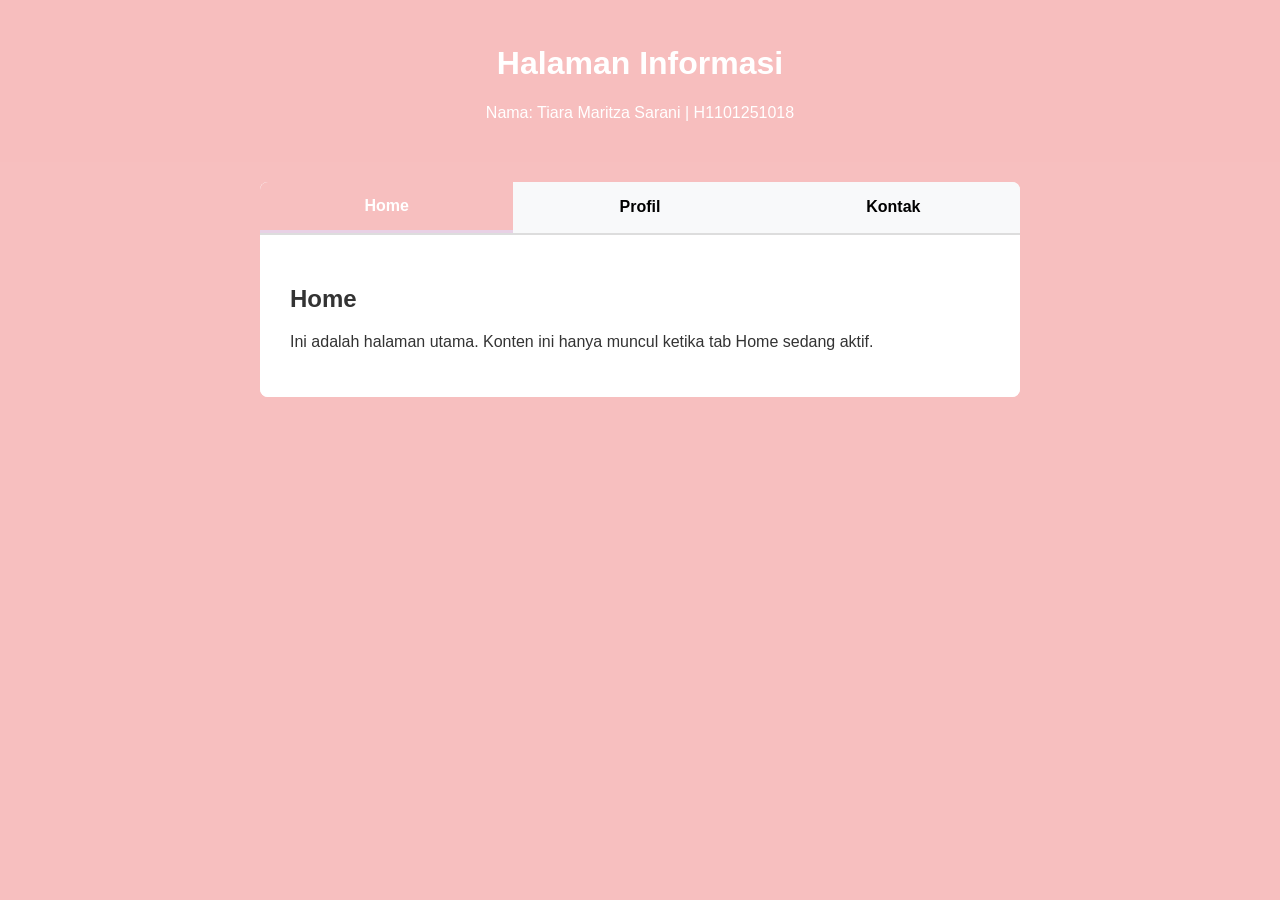
<file: index.html>
<!DOCTYPE html>
<html lang="id">

<head>
    <meta charset="UTF-8">
    <meta name="viewport" content="width=device-width, initial-scale=1.0">
    <title>Tab Navigasi</title>
    <style>
        body {
            font-family: 'Segoe UI', Tahoma, Geneva, Verdana, sans-serif;
            margin: 0;
            padding: 0;
            background-color: #f7bebefa;
            color: #333;
            display: flex;
            flex-direction: column;
            min-height: 100vh;
        }

        header {
            background-color: #f7bebefa;
            color: #fff;
            text-align: center;
            padding: 1.5rem 1rem;

        }

        main {
            flex: 1;
            padding: 20px;
            max-width: 800px;
            margin: 0 auto;
            width: 100%;
            box-sizing: border-box;

        }

        .tab-container {
            background: white;
            border-radius: 8px;
            overflow: hidden;
        }

        nav.tab-buttons {
            display: flex;
            border-bottom: 2px solid #ddd;
            background-color: #f8f9fa;
        }

        button.tab-btn {
            flex: 1;
            background: none;
            border: none;
            padding: 15px 20px;
            font-size: 1rem;
            font-weight: bold;
            cursor: pointer;
            color: #000;
            transition: background-color 0.3s, color 0.3s;
        }

        button.tab-btn:hover {
            background-color: #fff;

        }

        button.tab-btn.active-tab {
            background-color: #f7bebefa;
            color: white;
            border-bottom: 3px solid #e8d1e5;
        }

        .tab-content {
            display: none;
            padding: 30px;
            background-color: white;
        }

        .tab-content.active-content {
            display: block;
        }

        footer {
            background-color: #f7bebefa;
            color: #fff;
            text-align: center;
            padding: 15px;
            margin-top: auto;
        }
    </style>
</head>

<body>

    <header>
        <h1> Halaman Informasi</h1>
        <p>Nama: Tiara Maritza Sarani | H1101251018</p>
    </header>

    <main>
        <section class="tab-container">

            <nav class="tab-buttons">
                <button class="tab-btn active-tab" onclick="kunci('home', this)">Home</button>
                <button class="tab-btn" onclick="kunci('profil', this)">Profil</button>
                <button class="tab-btn" onclick="kunci('kontak', this)">Kontak</button>
            </nav>

            <div class="tab-content active-content" id="home">
                <h2>Home</h2>
                <p>Ini adalah halaman utama. Konten ini hanya muncul ketika tab Home sedang aktif.</p>
            </div>

            <div class="tab-content" id="profil">
                <h2>Profil Pengguna</h2>
                <p>Nama: Tiara Maritza Sarani<br>NIM: H1101251018<br>Jurusan: Sistem Informasi</p>
            </div>

            <div class="tab-content" id="kontak">
                <h2>Hubungi Kami</h2>
                <p>Email: h1101251018@untan.ac.id<br>Telepon: 08985675718</p>
                <p>Hubungin di atas.</p>
            </div>
        </section>
    </main>

    <script>
        function kunci(semua, elemenTombol) {

            const semuakonten = document.getElementsByClassName('tab-content');
            const semuatombol = document.getElementsByClassName('tab-btn');

            for (let i = 0; i < semuakonten.length; i++) {
                semuakonten[i].classList.remove('active-content');
            }

            for (let j = 0; j < semuatombol.length; j++) {
                semuatombol[j].classList.remove('active-tab');
            }

            document.getElementById(semua).classList.add('active-content');
            elemenTombol.classList.add('active-tab');
        }

    </script>
</body>

</html>
</file>
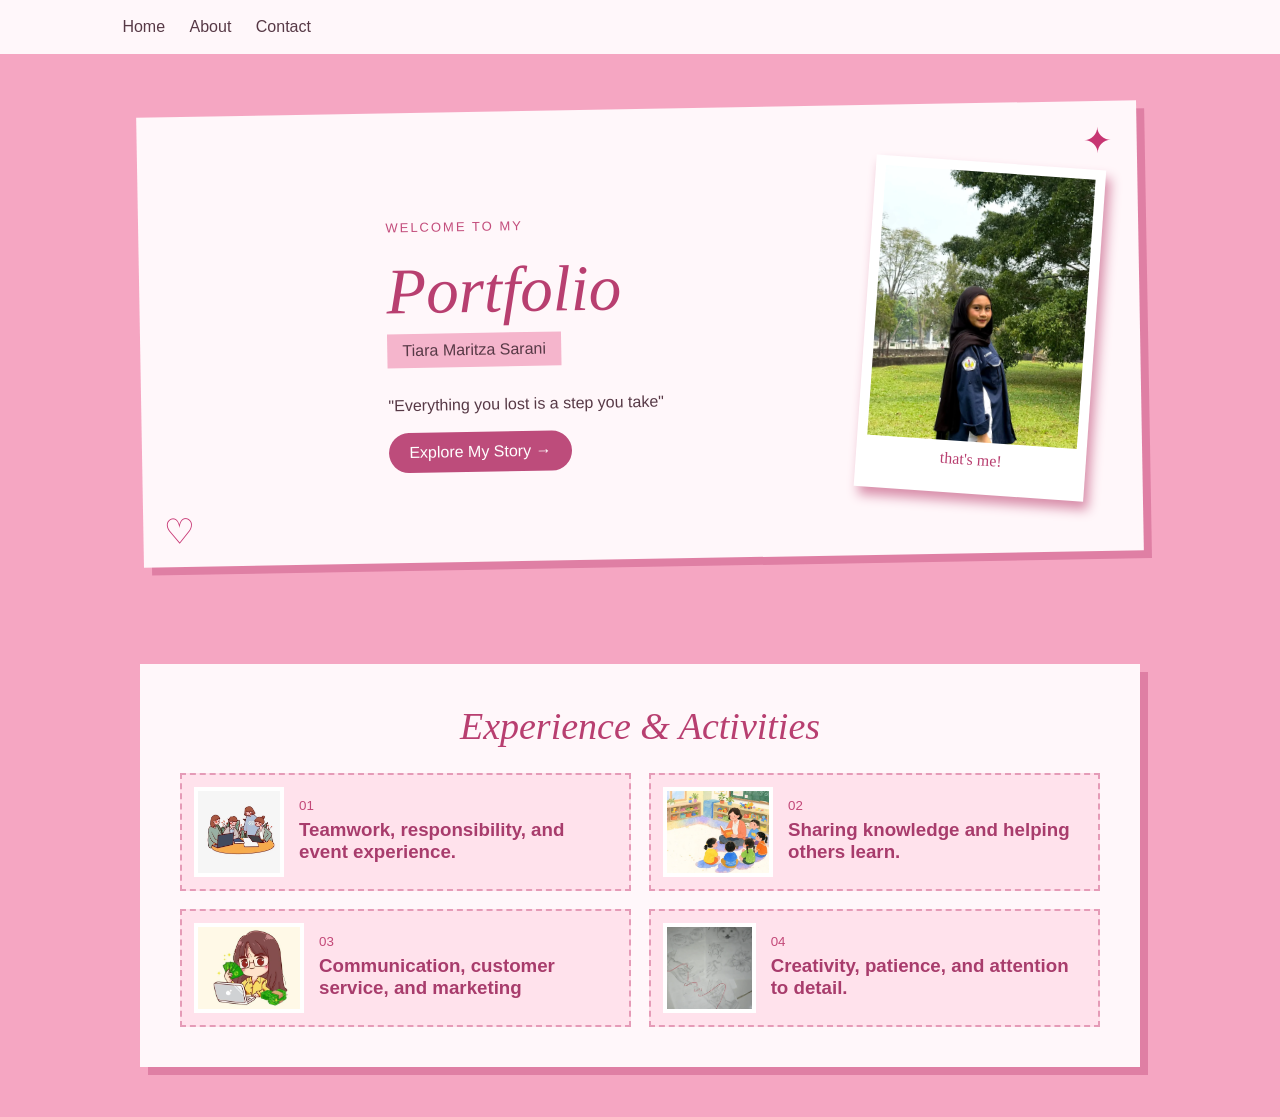
<file: Pratikum M07/portofolio/index.html>
<!DOCTYPE html>
<html lang="id">
<head>
    <meta charset="UTF-8">
    <meta name="viewport" content="width=device-width, initial-scale=1.0">
    <title>Portfolio Tiara</title>
    <link rel="stylesheet" href="css/style.css">
</head>
<body>

<nav>
    <div>
        <a href="index.html">Home</a>
        <a href="about.html">About</a>
        <a href="contact.html">Contact</a>
    </div>
</nav>

<!-- COVER -->
<section class="cover">

    <div class="cover-paper">

        <div class="tape"></div>

        <div class="cover-left">
            <p class="mini-title">WELCOME TO MY</p>
            <h1>Portfolio</h1>

            <div class="name">
                Tiara Maritza Sarani
            </div>

            <p>
                "Everything you lost
                is a step you take"
            </p>

            <a href="#experience" class="button">
                Explore My Story →
            </a>
        </div>

        <div class="cover-photo">
            <img src="image/foto.webp" alt="Foto Tiara">
            <span>that's me!</span>
        </div>

        <div class="sticker">✦</div>
        <div class="heart">♡</div>

    </div>

</section>


<!-- EXPERIENCE -->
<section id="experience">

    <div class="paper">

        <div class="heading">
            <h2>Experience & Activities</h2>
        </div>

        <div class="activity-list">

            <div class="activity" onclick="showDetail(0)">
                <img src="image/kepanitiaan.webp" alt="Kepanitiaan">
                <div>
                    <small>01</small>
                    <h3>Teamwork, responsibility, and event experience.</h3>
                </div>
            </div>

            <div class="activity" onclick="showDetail(1)">
                <img src="image/mengajar.webp" alt="Mengajar">
                <div>
                    <small>02</small>
                    <h3>Sharing knowledge and helping others learn.</h3>
                </div>
            </div>

            <div class="activity" onclick="showDetail(2)">
                <img src="image/berjualan.webp" alt="Berjualan">
                <div>
                    <small>03</small>
                    <h3>Communication, customer service, and marketing</h3>
                </div>
            </div>

            <div class="activity" onclick="showDetail(3)">
                <img src="image/kreativitas.webp" alt="Kreativitas">
                <div>
                    <small>04</small>
                    <h3>Creativity, patience, and attention to detail.</h3>
                </div>
            </div>

        </div>

    </div>

</section>

<!-- POP UP -->
<div id="modal" class="modal">
    <div class="modal-content">
        <span class="close" onclick="closeDetail()">×</span>
        <img id="modalImage">
        <h2 id="modalTitle"></h2>
        <p id="modalText"></p>
    </div>
</div>

<script src="js/main.js"></script>
</body>
</html>
</file>
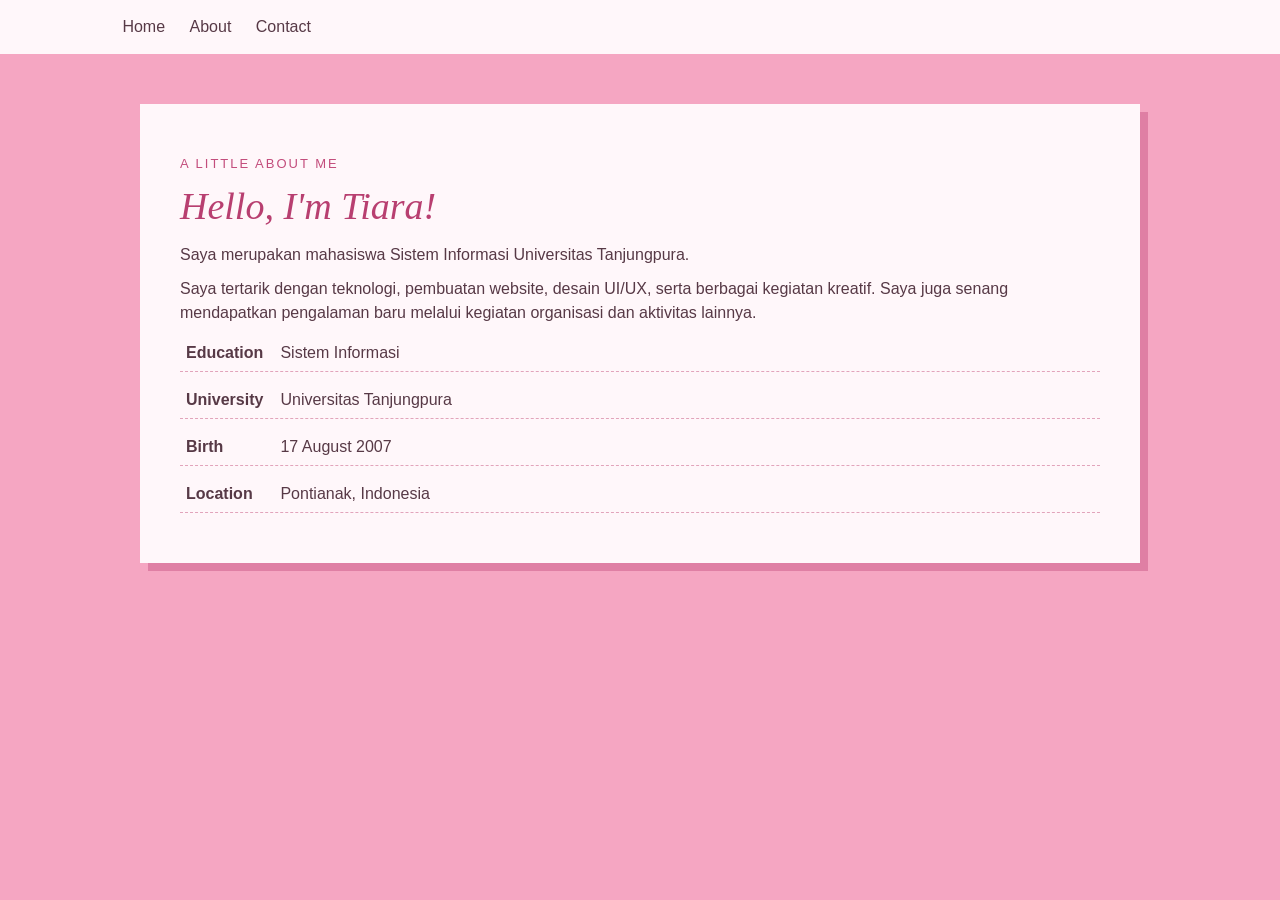
<file: Pratikum M07/portofolio/about.html>
<!DOCTYPE html>
<html lang="id">
<head>
    <meta charset="UTF-8">
    <meta name="viewport" content="width=device-width, initial-scale=1.0">
    <title>About Tiara</title>
    <link rel="stylesheet" href="css/style.css">
</head>
<body>

<nav>
    <div>
        <a href="index.html">Home</a>
        <a href="about.html">About</a>
        <a href="contact.html">Contact</a>
    </div>
</nav>

<section class="page">

    <div class="paper about-paper">
        <div class="about-text">
            <p class="mini-title">A LITTLE ABOUT ME</p>
            <h1>Hello, I'm Tiara!</h1>

            <p>
                Saya merupakan mahasiswa Sistem Informasi
                Universitas Tanjungpura.
            </p>

            <p>
                Saya tertarik dengan teknologi, pembuatan website,
                desain UI/UX, serta berbagai kegiatan kreatif.
                Saya juga senang mendapatkan pengalaman baru
                melalui kegiatan organisasi dan aktivitas lainnya.
            </p>

            <div class="info">
                <p><b>Education</b> Sistem Informasi</p>
                <p><b>University</b> Universitas Tanjungpura</p>
                <p><b>Birth</b> 17 August 2007</p>
                <p><b>Location</b> Pontianak, Indonesia</p>
            </div>
        </div>

    </div>

</section>

</body>
</html>
</file>
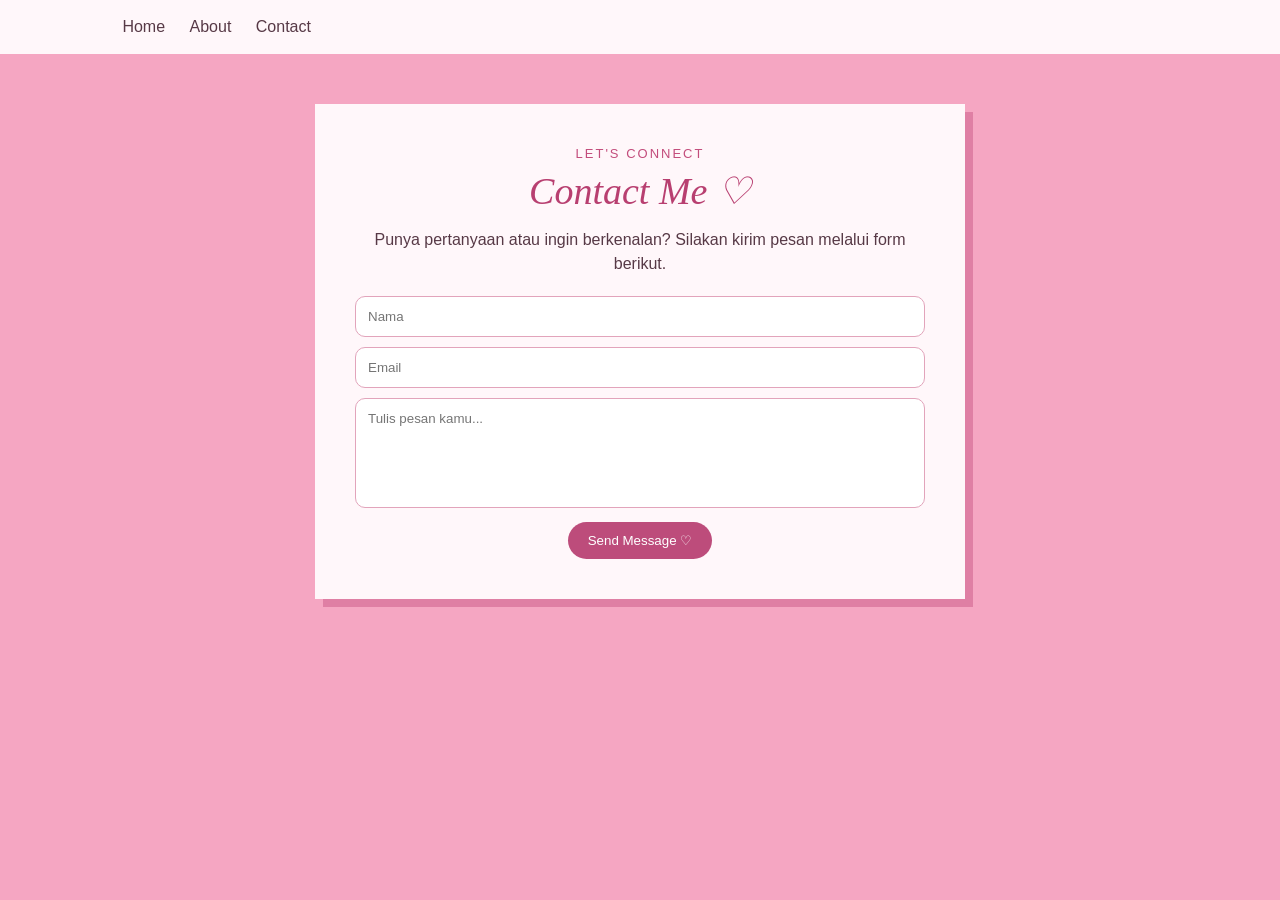
<file: Pratikum M07/portofolio/contact.html>
<!DOCTYPE html>
<html lang="id">
<head>
    <meta charset="UTF-8">
    <meta name="viewport" content="width=device-width, initial-scale=1.0">
    <title>Contact Tiara</title>
    <link rel="stylesheet" href="css/style.css">
</head>

<body>

<nav>
    <div>
        <a href="index.html">Home</a>
        <a href="about.html">About</a>
        <a href="contact.html">Contact</a>
    </div>
</nav>

<section class="page">

    <div class="paper contact-paper">

        <p class="mini-title">LET'S CONNECT</p>

        <h1>Contact Me ♡</h1>

        <p>
            Punya pertanyaan atau ingin berkenalan?
            Silakan kirim pesan melalui form berikut.
        </p>

        <form action="mailto:tiarasarani67@gmail.com"
              method="post"
              enctype="text/plain">

            <input 
                type="text" 
                name="Nama"
                placeholder="Nama"
                required
            >

            <input 
                type="email" 
                name="Email"
                placeholder="Email"
                required
            >

            <textarea 
                name="Pesan"
                placeholder="Tulis pesan kamu..."
                required
            ></textarea>

            <button type="submit">
                Send Message ♡
            </button>

        </form>

    </div>

</section>

</body>
</html>
</file>
<file: Pratikum M07/portofolio/css/style.css>
* {
    margin: 0;
    padding: 0;
    box-sizing: border-box;
}

body {
    font-family: Arial, sans-serif;
    color: #573946;
    background: #f5a6c2;
}

/*NAVBAR*/
nav {
    padding: 18px 8%;
    background: #fff7fa;
    display: flex;
    justify-content: space-between;
    align-items: center;
}

nav h2 {
    color: #573946;
}

nav h2 span {
    color: #c34d7c;
}

nav a {
    color: #573946;
    text-decoration: none;
    margin-left: 20px;
}

nav a:hover {
    color: #c34d7c;
}

/*COVER*/
.cover {
    padding: 55px 8%;
}

.cover-paper {
    max-width: 1000px;
    min-height: 450px;
    margin: auto;
    padding: 45px;
    background: #fff7fa;
    display: flex;
    align-items: center;
    justify-content: space-between;
    gap: 30px;
    position: relative;
    transform: rotate(-1deg);
    box-shadow: 8px 8px #df7fa4;
}

.cover-left {
    max-width: 550px;
}

.mini-title {
    color: #c34d7c;
    letter-spacing: 2px;
    font-size: 13px;
}

.cover h1 {
    color: #b83f70;
    font: italic 65px Georgia;
    margin: 5px 0;
}

.cover-left > p {
    line-height: 1.6;
    margin: 15px 0;
}

.name {
    display: inline-block;
    padding: 8px 15px;
    background: #f5b5cc;
    margin-bottom: 10px;
}

.button,
form button {
    display: inline-block;
    background: #bd4c7b;
    color: white;
    border: none;
    padding: 11px 20px;
    border-radius: 20px;
    text-decoration: none;
    cursor: pointer;
}

.button:hover,
form button:hover {
    background: #a83c6c;
}

/*FOTO COVER*/
.cover-photo {
    width: 230px;
    padding: 10px 10px 25px;
    background: white;
    transform: rotate(5deg);
    box-shadow: 5px 8px 12px #d88da9;
}

.cover-photo img {
    width: 100%;
    height: 270px;
    object-fit: cover;
}

.cover-photo span {
    display: block;
    text-align: center;
    color: #b83f70;
    font-family: cursive;
    margin-top: 5px;
}

/* Dekorasi cover */
.sticker,
.heart {
    position: absolute;
    color: #c73572;
    font-size: 35px;
}

.sticker {
    right: 25px;
    top: 20px;
}

.heart {
    left: 20px;
    bottom: 15px;
}

/*EXPERIENCE*/

#experience {
    padding: 50px 8%;
}

.paper {
    max-width: 1000px;
    margin: auto;
    padding: 40px;
    background: #fff7fa;
    box-shadow: 8px 8px #df7fa4;
}

.heading {
    text-align: center;
    margin-bottom: 25px;
}

.heading h2 {
    color: #b83f70;
    font: italic 38px Georgia;
}

.activity-list {
    display: grid;
    grid-template-columns: 1fr 1fr;
    gap: 18px;
}

.activity {
    display: flex;
    align-items: center;
    gap: 15px;
    padding: 12px;
    background: #ffe2ec;
    border: 2px dashed #e59bb7;
    cursor: pointer;
}

.activity:hover {
    transform: rotate(-2deg);
}

.activity img {
    width: 110px;
    height: 90px;
    object-fit: cover;
    border: 4px solid white;
}

.activity h3 {
    color: #a83c6c;
    margin: 5px 0;
}

.activity small {
    color: #c34878;
}

/*POPUP*/
.modal {
    display: none;
    position: fixed;
    inset: 0;
    background: #573946aa;
    align-items: center;
    justify-content: center;
    padding: 20px;
}

.modal-content {
    width: 380px;
    padding: 25px;
    background: #fff7fa;
    text-align: center;
    position: relative;
    box-shadow: 8px 8px #df7fa4;
}

.modal-content img {
    width: 100%;
    height: 200px;
    object-fit: cover;
}

.modal-content h2 {
    color: #b83f70;
    margin: 12px;
}

.close {
    position: absolute;
    right: 10px;
    top: 3px;
    font-size: 28px;
    cursor: pointer;
}

/* ABOUT */
.page {
    padding: 50px 8%;
}

.about-paper {
    max-width: 1000px;
}

.about-text h1,
.contact-paper h1 {
    color: #b83f70;
    font: italic 38px Georgia;
    margin: 5px 0 15px;
}

.about-text p {
    margin: 10px 0;
    line-height: 1.5;
}

.info p {
    padding: 6px;
    border-bottom: 1px dashed #e2a4bb;
}

.info b {
    display: inline-block;
    width: 90px;
}

/*CONTACT*/
.contact-paper {
    max-width: 650px;
    text-align: center;
}

.contact-paper > p {
    line-height: 1.5;
}

form {
    margin-top: 20px;
}

input,
textarea {
    width: 100%;
    padding: 12px;
    margin-bottom: 10px;
    border: 1px solid #e2a4bb;
    border-radius: 10px;
    font-family: Arial;
}

textarea {
    height: 110px;
    resize: none;
}

/*RESPONSIVE*/
@media (max-width: 700px) {

    nav {
        flex-direction: column;
        text-align: center;
    }

    nav div {
        margin-top: 10px;
    }

    .cover-paper {
        flex-direction: column;
        text-align: center;
        padding: 30px 20px;
    }

    .cover h1 {
        font-size: 50px;
    }

    .activity-list {
        grid-template-columns: 1fr;
    }

    .paper {
        padding: 25px 20px;
    }

    .modal-content {
        width: 100%;
        max-width: 380px;
    }
}
</file>
